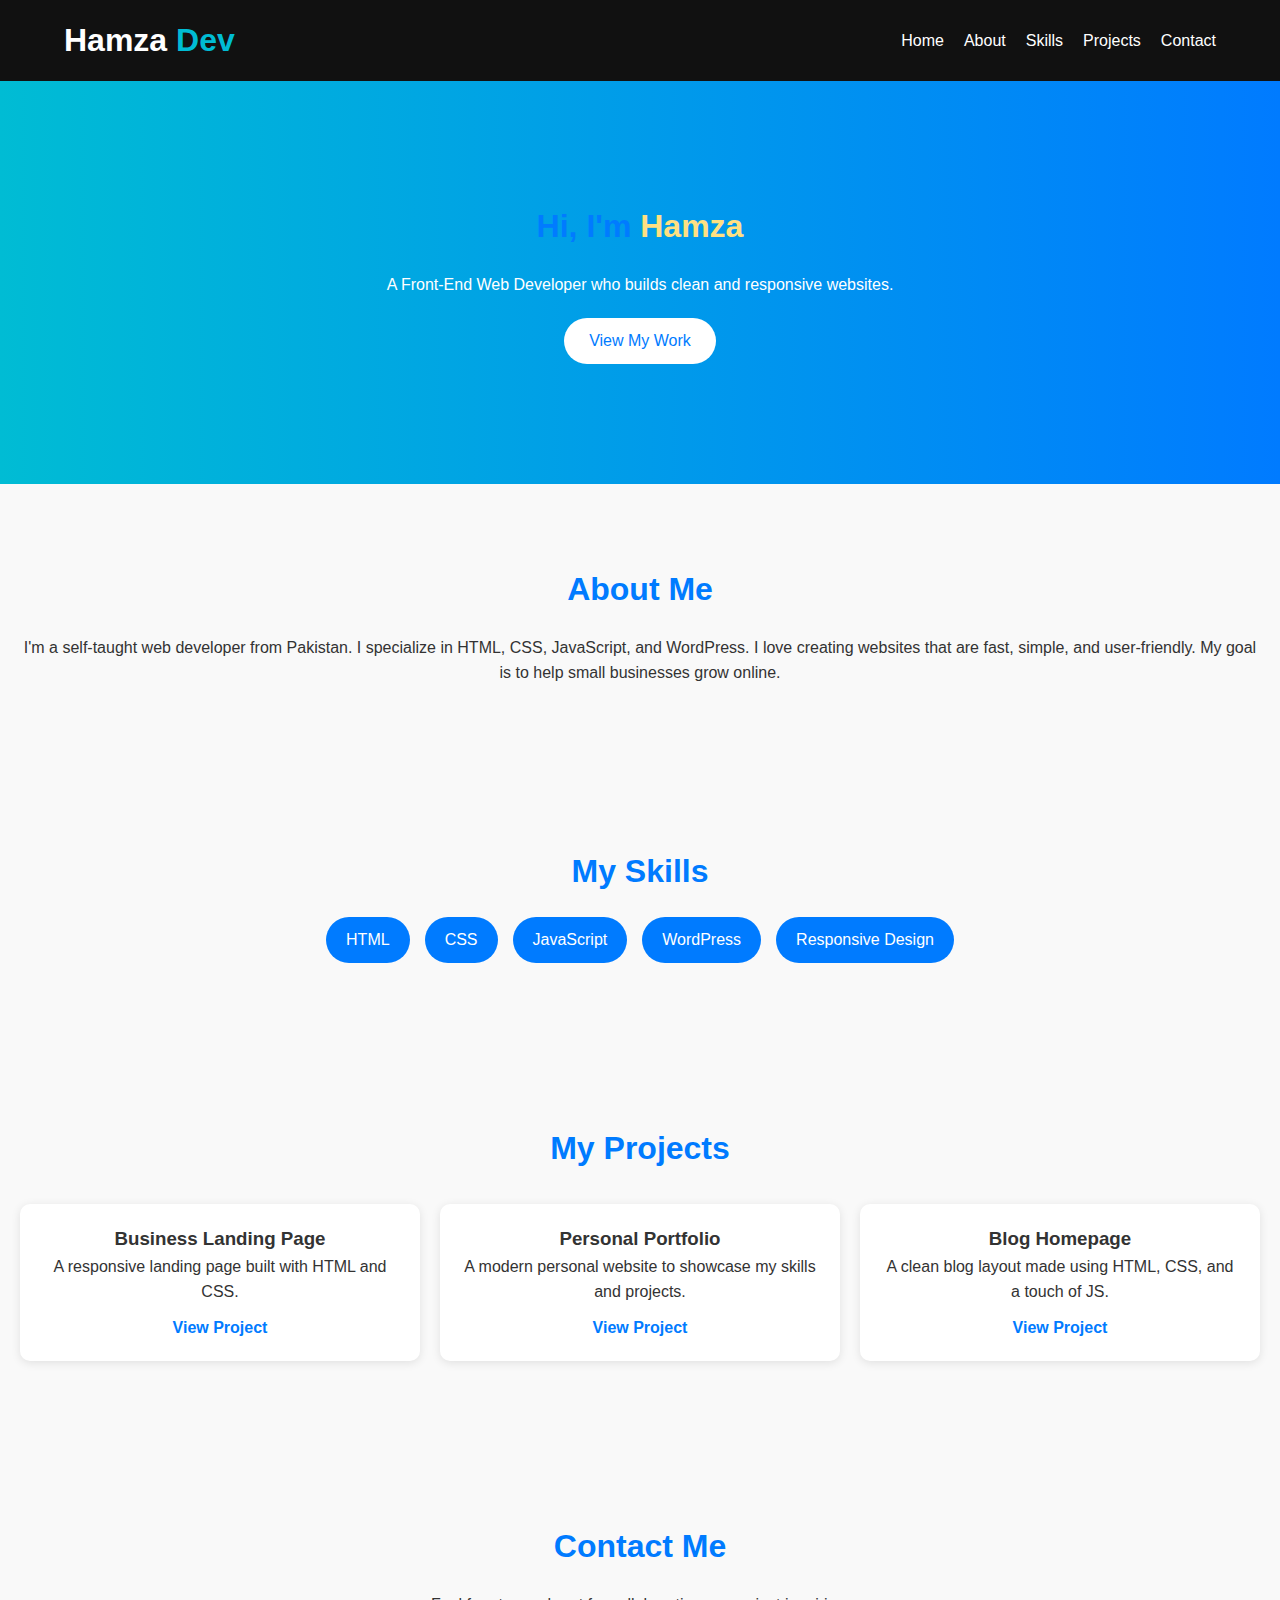
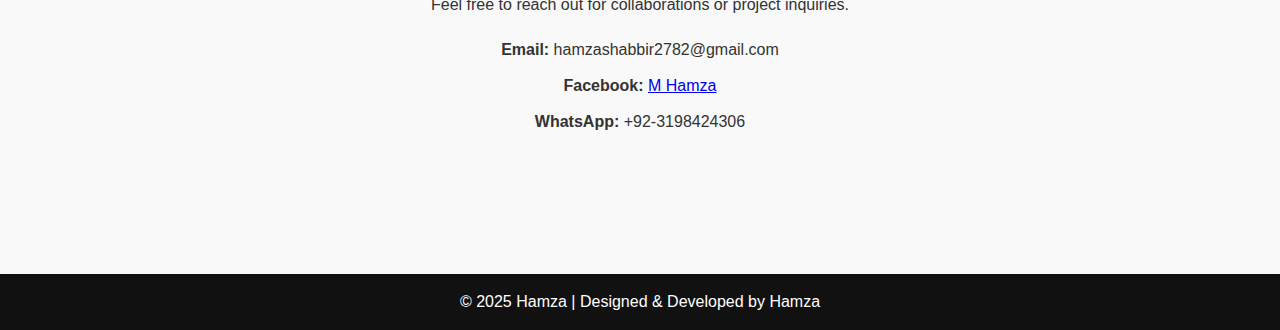
<file: index.html>
<!DOCTYPE html>
<html lang="en">
<head>
  <meta charset="UTF-8" />
  <meta name="viewport" content="width=device-width, initial-scale=1.0" />
  <title>Hamza | Web Developer Portfolio</title>
  <link rel="stylesheet" href="index.css" />
</head>
<body>
  <header>
    <nav>
      <h1>Hamza<span> Dev</span></h1>
      <ul>
        <li><a href="#home">Home</a></li>
        <li><a href="#about">About</a></li>
        <li><a href="#skills">Skills</a></li>
        <li><a href="#projects">Projects</a></li>
        <li><a href="#contact">Contact</a></li>
      </ul>
    </nav>
  </header>

  <section id="home" class="hero">
    <h2>Hi, I'm <span>Hamza</span></h2>
    <p>A Front-End Web Developer who builds clean and responsive websites.</p>
    <a href="#projects" class="btn">View My Work</a>
  </section>

  <section id="about" class="about">
    <h2>About Me</h2>
    <p>
      I'm a self-taught web developer from Pakistan. I specialize in HTML, CSS, JavaScript, and WordPress. 
      I love creating websites that are fast, simple, and user-friendly. My goal is to help small businesses grow online.
    </p>
  </section>

  <section id="skills" class="skills">
    <h2>My Skills</h2>
    <div class="skill-list">
      <div class="skill">HTML</div>
      <div class="skill">CSS</div>
      <div class="skill">JavaScript</div>
      <div class="skill">WordPress</div>
      <div class="skill">Responsive Design</div>
    </div>
  </section>

  <section id="projects" class="projects">
    <h2>My Projects</h2>
    <div class="project-grid">
      <div class="project-card">
        <h3>Business Landing Page</h3>
        <p>A responsive landing page built with HTML and CSS.</p>
        <a href="#" target="_blank">View Project</a>
      </div>
      <div class="project-card">
        <h3>Personal Portfolio</h3>
        <p>A modern personal website to showcase my skills and projects.</p>
        <a href="#" target="_blank">View Project</a>
      </div>
      <div class="project-card">
        <h3>Blog Homepage</h3>
        <p>A clean blog layout made using HTML, CSS, and a touch of JS.</p>
        <a href="#" target="_blank">View Project</a>
      </div>
    </div>
  </section>

  <section id="contact" class="contact">
    <h2>Contact Me</h2>
    <p>Feel free to reach out for collaborations or project inquiries.</p>
    <ul>
      <li><strong>Email:</strong> hamzashabbir2782@gmail.com</li>
      <li><strong>Facebook:</strong> <a href="https://www.facebook.com/profile.php?id=61581788766995" target="_blank">M Hamza</a></li>
      <li><strong>WhatsApp:</strong> +92-3198424306</li>
    </ul>
  </section>

  <footer>
    <p>© 2025 Hamza | Designed & Developed by Hamza</p>
  </footer>
</body>
</html>
</file>
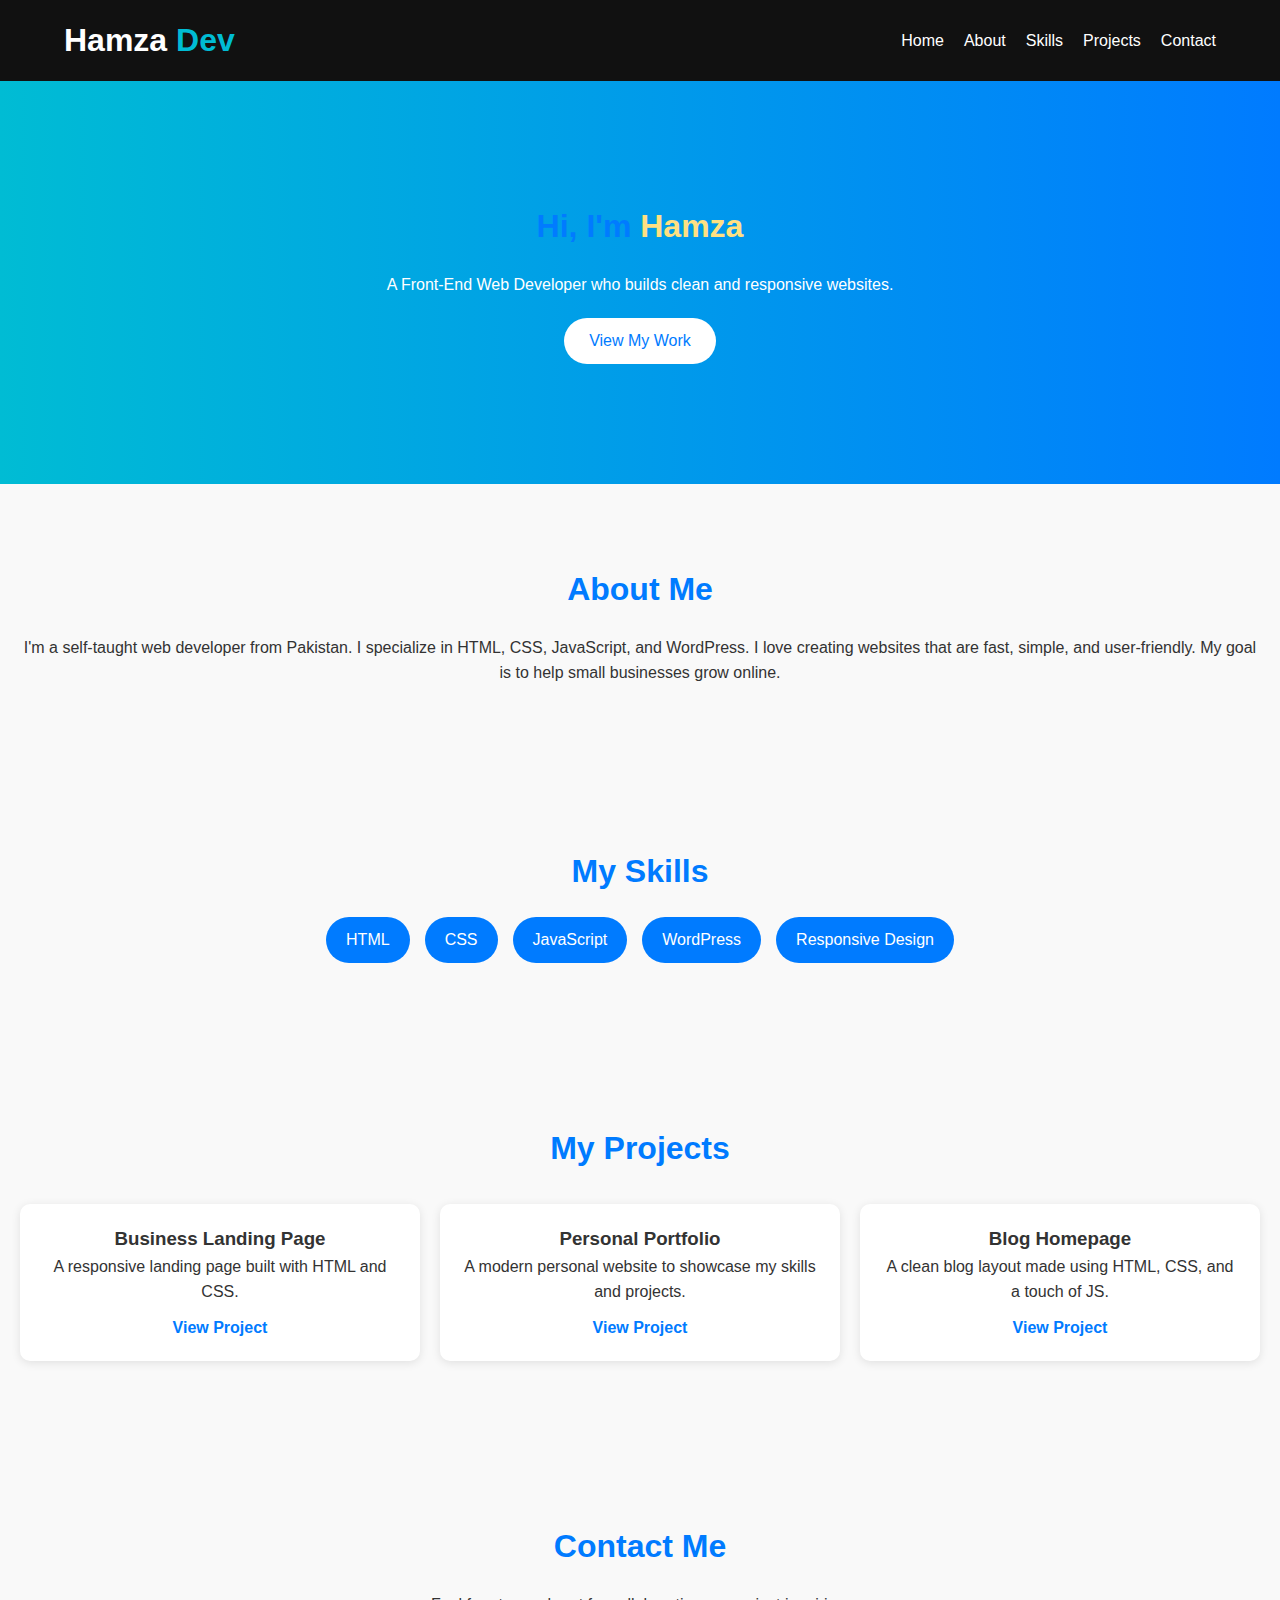
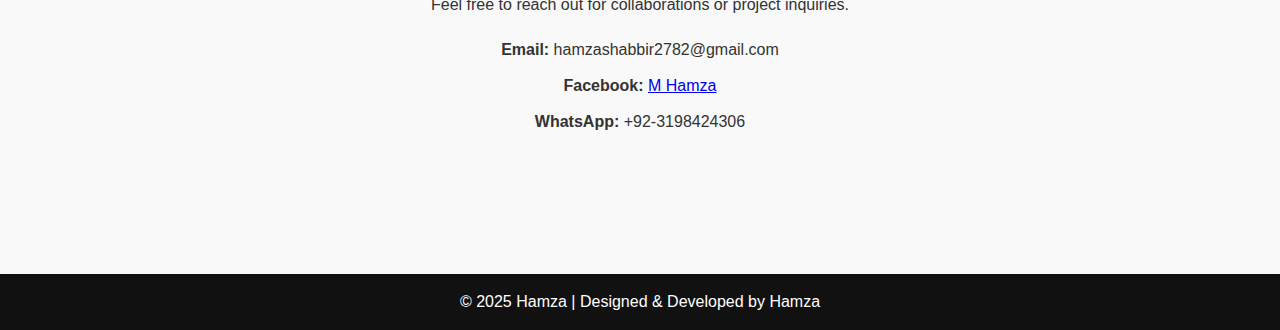
<file: portfolio.html>
<!DOCTYPE html>
<html lang="en">
<head>
  <meta charset="UTF-8" />
  <meta name="viewport" content="width=device-width, initial-scale=1.0" />
  <title>Hamza | Web Developer Portfolio</title>
  <link rel="stylesheet" href="index.css" />
</head>
<body>
  <header>
    <nav>
      <h1>Hamza<span> Dev</span></h1>
      <ul>
        <li><a href="#home">Home</a></li>
        <li><a href="#about">About</a></li>
        <li><a href="#skills">Skills</a></li>
        <li><a href="#projects">Projects</a></li>
        <li><a href="#contact">Contact</a></li>
      </ul>
    </nav>
  </header>

  <section id="home" class="hero">
    <h2>Hi, I'm <span>Hamza</span></h2>
    <p>A Front-End Web Developer who builds clean and responsive websites.</p>
    <a href="#projects" class="btn">View My Work</a>
  </section>

  <section id="about" class="about">
    <h2>About Me</h2>
    <p>
      I'm a self-taught web developer from Pakistan. I specialize in HTML, CSS, JavaScript, and WordPress. 
      I love creating websites that are fast, simple, and user-friendly. My goal is to help small businesses grow online.
    </p>
  </section>

  <section id="skills" class="skills">
    <h2>My Skills</h2>
    <div class="skill-list">
      <div class="skill">HTML</div>
      <div class="skill">CSS</div>
      <div class="skill">JavaScript</div>
      <div class="skill">WordPress</div>
      <div class="skill">Responsive Design</div>
    </div>
  </section>

  <section id="projects" class="projects">
    <h2>My Projects</h2>
    <div class="project-grid">
      <div class="project-card">
        <h3>Business Landing Page</h3>
        <p>A responsive landing page built with HTML and CSS.</p>
        <a href="#" target="_blank">View Project</a>
      </div>
      <div class="project-card">
        <h3>Personal Portfolio</h3>
        <p>A modern personal website to showcase my skills and projects.</p>
        <a href="#" target="_blank">View Project</a>
      </div>
      <div class="project-card">
        <h3>Blog Homepage</h3>
        <p>A clean blog layout made using HTML, CSS, and a touch of JS.</p>
        <a href="#" target="_blank">View Project</a>
      </div>
    </div>
  </section>

  <section id="contact" class="contact">
    <h2>Contact Me</h2>
    <p>Feel free to reach out for collaborations or project inquiries.</p>
    <ul>
      <li><strong>Email:</strong> hamzashabbir2782@gmail.com</li>
      <li><strong>Facebook:</strong> <a href="https://www.facebook.com/profile.php?id=61581788766995" target="_blank">M Hamza</a></li>
      <li><strong>WhatsApp:</strong> +92-3198424306</li>
    </ul>
  </section>

  <footer>
    <p>© 2025 Hamza | Designed & Developed by Hamza</p>
  </footer>
</body>
</html>
</file>
<file: index.css>
* {
  margin: 0;
  padding: 0;
  box-sizing: border-box;
  font-family: 'Poppins', sans-serif;
}

body {
  color: #333;
  background: #f9f9f9;
  line-height: 1.6;
}

header {
  background: #111;
  color: #fff;
  padding: 15px 0;
  position: sticky;
  top: 0;
  z-index: 10;
}

nav {
  width: 90%;
  margin: auto;
  display: flex;
  align-items: center;
  justify-content: space-between;
}

nav h1 span {
  color: #00bcd4;
}

nav ul {
  list-style: none;
  display: flex;
  gap: 20px;
}

nav ul li a {
  color: #fff;
  text-decoration: none;
  transition: 0.3s;
}

nav ul li a:hover {
  color: #00bcd4;
}

.hero {
  background: linear-gradient(to right, #00bcd4, #007bff);
  color: #fff;
  text-align: center;
  padding: 120px 20px;
}

.hero h2 span {
  color: #ffe082;
}

.btn {
  display: inline-block;
  margin-top: 20px;
  background: #fff;
  color: #007bff;
  padding: 10px 25px;
  border-radius: 30px;
  text-decoration: none;
  transition: 0.3s;
}

.btn:hover {
  background: #007bff;
  color: #fff;
}

.about, .skills, .projects, .contact {
  padding: 80px 20px;
  text-align: center;
}

h2 {
  font-size: 2em;
  margin-bottom: 20px;
  color: #007bff;
}

.skill-list {
  display: flex;
  flex-wrap: wrap;
  justify-content: center;
  gap: 15px;
}

.skill {
  background: #007bff;
  color: white;
  padding: 10px 20px;
  border-radius: 25px;
}

.project-grid {
  display: grid;
  grid-template-columns: repeat(auto-fit, minmax(250px, 1fr));
  gap: 20px;
  margin-top: 30px;
}

.project-card {
  background: white;
  padding: 20px;
  border-radius: 10px;
  box-shadow: 0 2px 10px rgba(0,0,0,0.1);
}

.project-card a {
  display: inline-block;
  margin-top: 10px;
  color: #007bff;
  text-decoration: none;
  font-weight: bold;
}

.project-card a:hover {
  text-decoration: underline;
}

.contact ul {
  list-style: none;
  margin-top: 20px;
}

.contact li {
  margin-bottom: 10px;
}

footer {
  background: #111;
  color: white;
  text-align: center;
  padding: 15px 0;
  margin-top: 50px;
}
</file>
